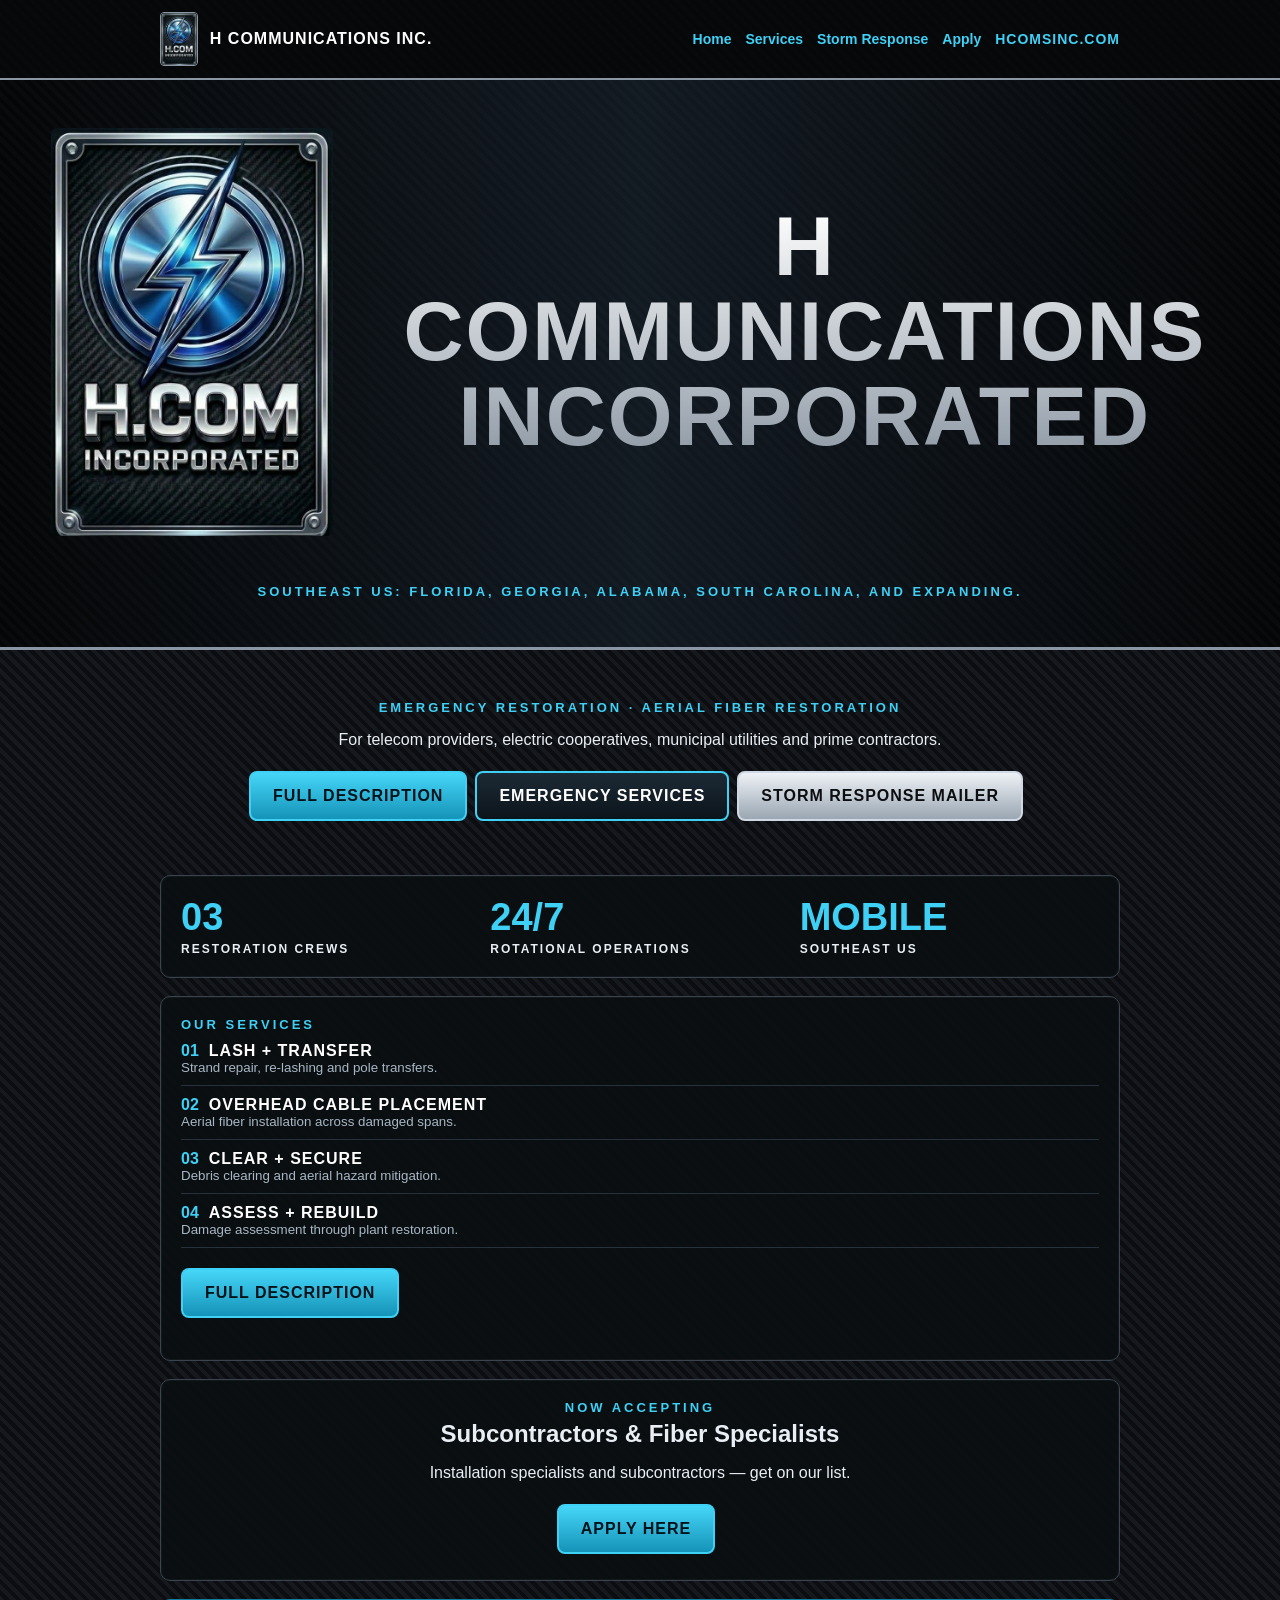
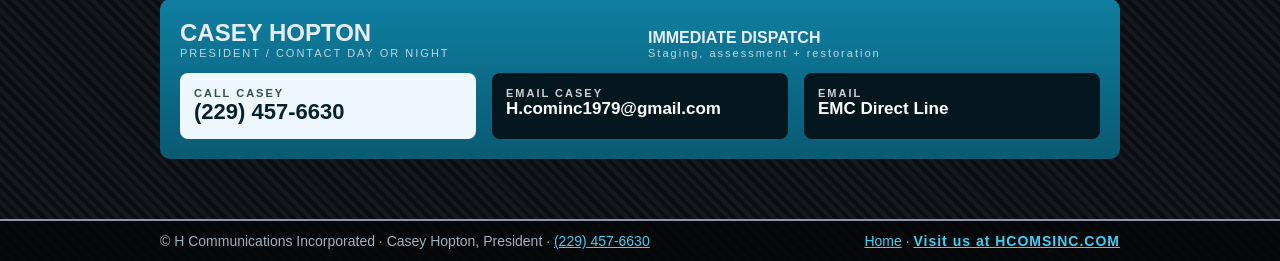
<file: index.html>
<!doctype html><html lang="en"><head><meta charset="utf-8"><meta name="format-detection" content="telephone=yes"><meta name="viewport" content="width=device-width,initial-scale=1"><title>Home | H Communications Incorporated</title><link rel="stylesheet" href="assets/style.css"></head><body>
<header class="top"><div class="wrap"><a class="brand" href="index.html"><img src="assets/logo.jpg" alt="H.COM Incorporated logo"><span>H COMMUNICATIONS INC.</span></a><nav><a href="index.html">Home</a><a href="description.html">Services</a><a href="mailer.html">Storm Response</a><a href="apply.html">Apply</a><a class="domain" href="index.html">HCOMSINC.COM</a></nav></div></header><section class="banner"><img src="assets/logo.jpg" alt="H.COM Incorporated logo"><h1>H Communications Incorporated</h1><div class="kicker">Southeast US: Florida, Georgia, Alabama, South Carolina, and expanding.</div></section><main class="wrap"><section class="hero"><div class="kicker">Emergency Restoration &middot; Aerial Fiber Restoration</div><p>For telecom providers, electric cooperatives, municipal utilities and prime contractors.</p><a class="btn primary" href="description.html">Full Description</a><a class="btn" href="description.html#storm">Emergency Services</a><a class="btn steel" href="mailer.html">Storm Response Mailer</a></section><div class="panel stats"><div><b>03</b><span>RESTORATION CREWS</span></div><div><b>24/7</b><span>ROTATIONAL OPERATIONS</span></div><div><b>MOBILE</b><span>SOUTHEAST US</span></div></div><section class="panel"><div class="kicker">Our Services</div><ol class="svc"><li><span class="num">01</span><b>LASH + TRANSFER</b><small>Strand repair, re-lashing and pole transfers.</small></li><li><span class="num">02</span><b>OVERHEAD CABLE PLACEMENT</b><small>Aerial fiber installation across damaged spans.</small></li><li><span class="num">03</span><b>CLEAR + SECURE</b><small>Debris clearing and aerial hazard mitigation.</small></li><li><span class="num">04</span><b>ASSESS + REBUILD</b><small>Damage assessment through plant restoration.</small></li></ol><p style="margin-top:14px"><a class="btn primary" href="description.html">Full Description</a></p></section><section class="panel" style="text-align:center"><div class="kicker">Now Accepting</div><h2>Subcontractors &amp; Fiber Specialists</h2><p>Installation specialists and subcontractors &mdash; get on our list.</p><a class="btn primary" href="apply.html">Apply Here</a></section><section class="contact"><div class="grid" style="align-items:end"><div><h2 style="margin:0">CASEY HOPTON</h2><small>PRESIDENT / CONTACT DAY OR NIGHT</small></div><div><b>IMMEDIATE DISPATCH</b><br><small>Staging, assessment + restoration</small></div></div><div class="grid" style="margin-top:14px"><a class="call" href="tel:+1-229-457-6630"><small>CALL CASEY</small>(229) 457-6630</a><a class="mail" href="mailto:H.cominc1979@gmail.com"><small>EMAIL CASEY</small>H.cominc1979@gmail.com</a><a class="mail" href="mailto:H.cominc1979@gmail.com"><small>EMAIL</small>EMC Direct Line</a></div></section></main><footer class="bot"><div class="wrap"><span>&copy; H Communications Incorporated &middot; Casey Hopton, President &middot; <a href="tel:+1-229-457-6630">(229) 457-6630</a></span><span><a href="index.html">Home</a> &middot; <a class="domain" href="index.html">Visit us at HCOMSINC.COM</a></span></div></footer></body></html>
</file>
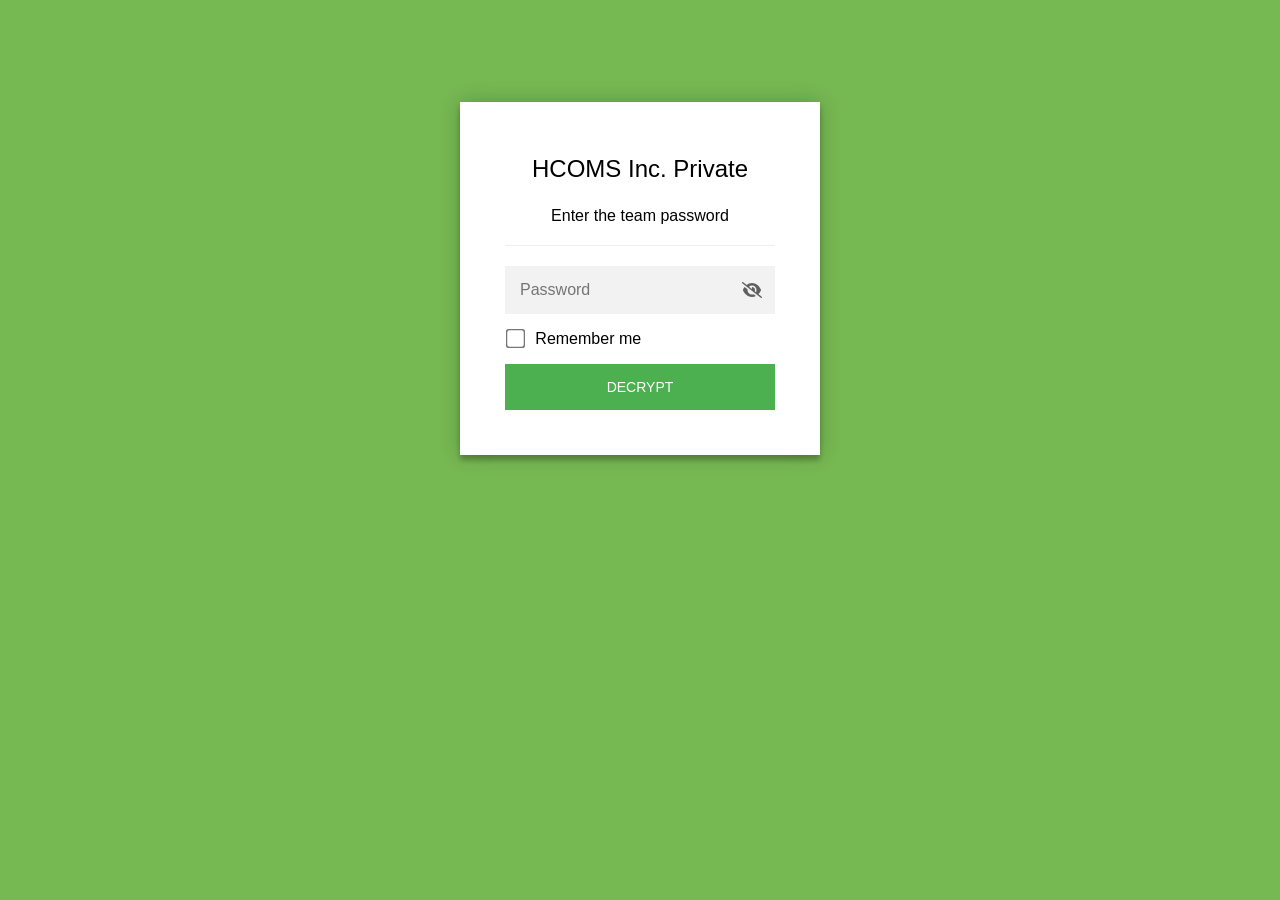
<file: capital/index.html>
<!DOCTYPE html>
<html class="staticrypt-html">
    <head>
    <meta name="robots" content="noindex,nofollow">
        <meta charset="utf-8" />
        <title>HCOMS Inc. Private</title>
        <meta name="viewport" content="width=device-width, initial-scale=1" />

        <!-- do not cache this page -->
        <meta http-equiv="cache-control" content="max-age=0" />
        <meta http-equiv="cache-control" content="no-cache" />
        <meta http-equiv="expires" content="0" />
        <meta http-equiv="expires" content="Tue, 01 Jan 1980 1:00:00 GMT" />
        <meta http-equiv="pragma" content="no-cache" />

        <style>
            .staticrypt-hr {
                margin-top: 20px;
                margin-bottom: 20px;
                border: 0;
                border-top: 1px solid #eee;
            }

            .staticrypt-page {
                width: 360px;
                padding: 8% 0 0;
                margin: auto;
                box-sizing: border-box;
            }

            .staticrypt-form {
                position: relative;
                z-index: 1;
                background: #ffffff;
                max-width: 360px;
                margin: 0 auto 100px;
                padding: 45px;
                text-align: center;
                box-shadow: 0 0 20px 0 rgba(0, 0, 0, 0.2), 0 5px 5px 0 rgba(0, 0, 0, 0.24);
            }

            .staticrypt-form input[type="password"],
            input[type="text"] {
                background: inherit;
                border: 0;
                box-sizing: border-box; /* This ensures padding is included in the total width */
                font-size: 14px;
                outline: 0;
                padding: 15px 30px 15px 15px; /* Adjust the padding to ensure there is space for the icon */
                width: 100%;
            }

            .staticrypt-password-container {
                position: relative;
                outline: 0;
                background: #f2f2f2;
                width: 100%;
                border: 0;
                margin: 0 0 15px;
                box-sizing: border-box;
            }

            .staticrypt-toggle-password-visibility {
                cursor: pointer;
                height: 20px;
                opacity: 60%;
                padding: 13px;
                position: absolute;
                right: 0;
                top: 50%;
                transform: translateY(-50%);
                width: 20px;
            }

            .staticrypt-form .staticrypt-decrypt-button {
                text-transform: uppercase;
                outline: 0;
                background: #4CAF50;
                width: 100%;
                border: 0;
                padding: 15px;
                color: #ffffff;
                font-size: 14px;
                cursor: pointer;
            }

            .staticrypt-form .staticrypt-decrypt-button:hover,
            .staticrypt-form .staticrypt-decrypt-button:active,
            .staticrypt-form .staticrypt-decrypt-button:focus {
                background: #4CAF50;
                filter: brightness(92%);
            }

            .staticrypt-html {
                height: 100%;
            }

            .staticrypt-body {
                height: 100%;
                margin: 0;
            }

            .staticrypt-content {
                height: 100%;
                margin-bottom: 1em;
                background: #76B852;
                font-family: "Arial", sans-serif;
                -webkit-font-smoothing: antialiased;
                -moz-osx-font-smoothing: grayscale;
            }

            .staticrypt-instructions {
                margin-top: -1em;
                margin-bottom: 1em;
            }

            .staticrypt-title {
                font-size: 1.5em;
            }

            label.staticrypt-remember {
                display: flex;
                align-items: center;
                margin-bottom: 1em;
            }

            .staticrypt-remember input[type="checkbox"] {
                transform: scale(1.5);
                margin-right: 1em;
            }

            .hidden {
                display: none !important;
            }

            .staticrypt-spinner-container {
                height: 100%;
                display: flex;
                align-items: center;
                justify-content: center;
            }

            .staticrypt-spinner {
                display: inline-block;
                width: 2rem;
                height: 2rem;
                vertical-align: text-bottom;
                border: 0.25em solid gray;
                border-right-color: transparent;
                border-radius: 50%;
                -webkit-animation: spinner-border 0.75s linear infinite;
                animation: spinner-border 0.75s linear infinite;
                animation-duration: 0.75s;
                animation-timing-function: linear;
                animation-delay: 0s;
                animation-iteration-count: infinite;
                animation-direction: normal;
                animation-fill-mode: none;
                animation-play-state: running;
                animation-name: spinner-border;
            }

            @keyframes spinner-border {
                100% {
                    transform: rotate(360deg);
                }
            }

            @media screen and (-webkit-min-device-pixel-ratio: 0) {
                .staticrypt-form input[type="password"],
                input[type="text"] {
                    font-size: 16px;
                }
            }
        </style>
    </head>

    <body class="staticrypt-body">
        <div id="staticrypt_loading" class="staticrypt-spinner-container">
            <div class="staticrypt-spinner"></div>
        </div>

        <div id="staticrypt_content" class="staticrypt-content hidden">
            <div class="staticrypt-page">
                <div class="staticrypt-form">
                    <div class="staticrypt-instructions">
                        <p class="staticrypt-title">HCOMS Inc. Private</p>
                        <p>Enter the team password</p>
                    </div>

                    <hr class="staticrypt-hr" />

                    <form id="staticrypt-form" action="#" method="post">
                        <div class="staticrypt-password-container">
                            <input
                                id="staticrypt-password"
                                type="password"
                                name="password"
                                placeholder="Password"
                                autofocus
                            />

                            <img
                                class="staticrypt-toggle-password-visibility"
                                alt="Show password"
                                title="Show password"
                                src="[data-uri]"
                            />
                        </div>

                        <label id="staticrypt-remember-label" class="staticrypt-remember hidden">
                            <input id="staticrypt-remember" type="checkbox" name="remember" />
                            Remember me
                        </label>

                        <input type="submit" class="staticrypt-decrypt-button" value="DECRYPT" />
                    </form>
                </div>
            </div>
        </div>

        <script>
            // these variables will be filled when generating the file - the template format is 'variable_name'
            const staticryptInitiator = ((function(){
  const exports = {};
  const cryptoEngine = ((function(){
  const exports = {};
  const { subtle } = crypto;

const IV_BITS = 16 * 8;
const HEX_BITS = 4;
const ENCRYPTION_ALGO = "AES-CBC";

/**
 * Translates between utf8 encoded hexadecimal strings
 * and Uint8Array bytes.
 */
const HexEncoder = {
    /**
     * hex string -> bytes
     * @param {string} hexString
     * @returns {Uint8Array}
     */
    parse: function (hexString) {
        if (hexString.length % 2 !== 0) throw "Invalid hexString";
        const arrayBuffer = new Uint8Array(hexString.length / 2);

        for (let i = 0; i < hexString.length; i += 2) {
            const byteValue = parseInt(hexString.substring(i, i + 2), 16);
            if (isNaN(byteValue)) {
                throw "Invalid hexString";
            }
            arrayBuffer[i / 2] = byteValue;
        }
        return arrayBuffer;
    },

    /**
     * bytes -> hex string
     * @param {Uint8Array} bytes
     * @returns {string}
     */
    stringify: function (bytes) {
        const hexBytes = [];

        for (let i = 0; i < bytes.length; ++i) {
            let byteString = bytes[i].toString(16);
            if (byteString.length < 2) {
                byteString = "0" + byteString;
            }
            hexBytes.push(byteString);
        }
        return hexBytes.join("");
    },
};

/**
 * Translates between utf8 strings and Uint8Array bytes.
 */
const UTF8Encoder = {
    parse: function (str) {
        return new TextEncoder().encode(str);
    },

    stringify: function (bytes) {
        return new TextDecoder().decode(bytes);
    },
};

/**
 * Salt and encrypt a msg with a password.
 */
async function encrypt(msg, hashedPassword) {
    // Must be 16 bytes, unpredictable, and preferably cryptographically random. However, it need not be secret.
    // https://developer.mozilla.org/en-US/docs/Web/API/SubtleCrypto/encrypt#parameters
    const iv = crypto.getRandomValues(new Uint8Array(IV_BITS / 8));

    const key = await subtle.importKey("raw", HexEncoder.parse(hashedPassword), ENCRYPTION_ALGO, false, ["encrypt"]);

    const encrypted = await subtle.encrypt(
        {
            name: ENCRYPTION_ALGO,
            iv: iv,
        },
        key,
        UTF8Encoder.parse(msg)
    );

    // iv will be 32 hex characters, we prepend it to the ciphertext for use in decryption
    return HexEncoder.stringify(iv) + HexEncoder.stringify(new Uint8Array(encrypted));
}
exports.encrypt = encrypt;

/**
 * Decrypt a salted msg using a password.
 *
 * @param {string} encryptedMsg
 * @param {string} hashedPassword
 * @returns {Promise<string>}
 */
async function decrypt(encryptedMsg, hashedPassword) {
    const ivLength = IV_BITS / HEX_BITS;
    const iv = HexEncoder.parse(encryptedMsg.substring(0, ivLength));
    const encrypted = encryptedMsg.substring(ivLength);

    const key = await subtle.importKey("raw", HexEncoder.parse(hashedPassword), ENCRYPTION_ALGO, false, ["decrypt"]);

    const outBuffer = await subtle.decrypt(
        {
            name: ENCRYPTION_ALGO,
            iv: iv,
        },
        key,
        HexEncoder.parse(encrypted)
    );

    return UTF8Encoder.stringify(new Uint8Array(outBuffer));
}
exports.decrypt = decrypt;

/**
 * Salt and hash the password so it can be stored in localStorage without opening a password reuse vulnerability.
 *
 * @param {string} password
 * @param {string} salt
 * @returns {Promise<string>}
 */
async function hashPassword(password, salt) {
    // we hash the password in multiple steps, each adding more iterations. This is because we used to allow less
    // iterations, so for backward compatibility reasons, we need to support going from that to more iterations.
    let hashedPassword = await hashLegacyRound(password, salt);

    hashedPassword = await hashSecondRound(hashedPassword, salt);

    return hashThirdRound(hashedPassword, salt);
}
exports.hashPassword = hashPassword;

/**
 * This hashes the password with 1k iterations. This is a low number, we need this function to support backwards
 * compatibility.
 *
 * @param {string} password
 * @param {string} salt
 * @returns {Promise<string>}
 */
function hashLegacyRound(password, salt) {
    return pbkdf2(password, salt, 1000, "SHA-1");
}
exports.hashLegacyRound = hashLegacyRound;

/**
 * Add a second round of iterations. This is because we used to use 1k, so for backwards compatibility with
 * remember-me/autodecrypt links, we need to support going from that to more iterations.
 *
 * @param hashedPassword
 * @param salt
 * @returns {Promise<string>}
 */
function hashSecondRound(hashedPassword, salt) {
    return pbkdf2(hashedPassword, salt, 14000, "SHA-256");
}
exports.hashSecondRound = hashSecondRound;

/**
 * Add a third round of iterations to bring total number to 600k. This is because we used to use 1k, then 15k, so for
 * backwards compatibility with remember-me/autodecrypt links, we need to support going from that to more iterations.
 *
 * @param hashedPassword
 * @param salt
 * @returns {Promise<string>}
 */
function hashThirdRound(hashedPassword, salt) {
    return pbkdf2(hashedPassword, salt, 585000, "SHA-256");
}
exports.hashThirdRound = hashThirdRound;

/**
 * Salt and hash the password so it can be stored in localStorage without opening a password reuse vulnerability.
 *
 * @param {string} password
 * @param {string} salt
 * @param {int} iterations
 * @param {string} hashAlgorithm
 * @returns {Promise<string>}
 */
async function pbkdf2(password, salt, iterations, hashAlgorithm) {
    const key = await subtle.importKey("raw", UTF8Encoder.parse(password), "PBKDF2", false, ["deriveBits"]);

    const keyBytes = await subtle.deriveBits(
        {
            name: "PBKDF2",
            hash: hashAlgorithm,
            iterations,
            salt: UTF8Encoder.parse(salt),
        },
        key,
        256
    );

    return HexEncoder.stringify(new Uint8Array(keyBytes));
}

function generateRandomSalt() {
    const bytes = crypto.getRandomValues(new Uint8Array(128 / 8));

    return HexEncoder.stringify(new Uint8Array(bytes));
}
exports.generateRandomSalt = generateRandomSalt;

async function signMessage(hashedPassword, message) {
    const key = await subtle.importKey(
        "raw",
        HexEncoder.parse(hashedPassword),
        {
            name: "HMAC",
            hash: "SHA-256",
        },
        false,
        ["sign"]
    );
    const signature = await subtle.sign("HMAC", key, UTF8Encoder.parse(message));

    return HexEncoder.stringify(new Uint8Array(signature));
}
exports.signMessage = signMessage;

function getRandomAlphanum() {
    const possibleCharacters = "abcdefghijklmnopqrstuvwxyzABCDEFGHIJKLMNOPQRSTUVWXYZ0123456789";

    let byteArray;
    let parsedInt;

    // Keep generating new random bytes until we get a value that falls
    // within a range that can be evenly divided by possibleCharacters.length
    do {
        byteArray = crypto.getRandomValues(new Uint8Array(1));
        // extract the lowest byte to get an int from 0 to 255 (probably unnecessary, since we're only generating 1 byte)
        parsedInt = byteArray[0] & 0xff;
    } while (parsedInt >= 256 - (256 % possibleCharacters.length));

    // Take the modulo of the parsed integer to get a random number between 0 and totalLength - 1
    const randomIndex = parsedInt % possibleCharacters.length;

    return possibleCharacters[randomIndex];
}

/**
 * Generate a random string of a given length.
 *
 * @param {int} length
 * @returns {string}
 */
function generateRandomString(length) {
    let randomString = "";

    for (let i = 0; i < length; i++) {
        randomString += getRandomAlphanum();
    }

    return randomString;
}
exports.generateRandomString = generateRandomString;

  return exports;
})());
const codec = ((function(){
  const exports = {};
  /**
 * Initialize the codec with the provided cryptoEngine - this return functions to encode and decode messages.
 *
 * @param cryptoEngine - the engine to use for encryption / decryption
 */
function init(cryptoEngine) {
    const exports = {};

    /**
     * Top-level function for encoding a message.
     * Includes password hashing, encryption, and signing.
     *
     * @param {string} msg
     * @param {string} password
     * @param {string} salt
     *
     * @returns {string} The encoded text
     */
    async function encode(msg, password, salt) {
        const hashedPassword = await cryptoEngine.hashPassword(password, salt);

        const encrypted = await cryptoEngine.encrypt(msg, hashedPassword);

        // we use the hashed password in the HMAC because this is effectively what will be used a password (so we can store
        // it in localStorage safely, we don't use the clear text password)
        const hmac = await cryptoEngine.signMessage(hashedPassword, encrypted);

        return hmac + encrypted;
    }
    exports.encode = encode;

    /**
     * Encode using a password that has already been hashed. This is useful to encode multiple messages in a row, that way
     * we don't need to hash the password multiple times.
     *
     * @param {string} msg
     * @param {string} hashedPassword
     *
     * @returns {string} The encoded text
     */
    async function encodeWithHashedPassword(msg, hashedPassword) {
        const encrypted = await cryptoEngine.encrypt(msg, hashedPassword);

        // we use the hashed password in the HMAC because this is effectively what will be used a password (so we can store
        // it in localStorage safely, we don't use the clear text password)
        const hmac = await cryptoEngine.signMessage(hashedPassword, encrypted);

        return hmac + encrypted;
    }
    exports.encodeWithHashedPassword = encodeWithHashedPassword;

    /**
     * Top-level function for decoding a message.
     * Includes signature check and decryption.
     *
     * @param {string} signedMsg
     * @param {string} hashedPassword
     * @param {string} salt
     * @param {int} backwardCompatibleAttempt
     * @param {string} originalPassword
     *
     * @returns {Object} {success: true, decoded: string} | {success: false, message: string}
     */
    async function decode(signedMsg, hashedPassword, salt, backwardCompatibleAttempt = 0, originalPassword = "") {
        const encryptedHMAC = signedMsg.substring(0, 64);
        const encryptedMsg = signedMsg.substring(64);
        const decryptedHMAC = await cryptoEngine.signMessage(hashedPassword, encryptedMsg);

        if (decryptedHMAC !== encryptedHMAC) {
            // we have been raising the number of iterations in the hashing algorithm multiple times, so to support the old
            // remember-me/autodecrypt links we need to try bringing the old hashes up to speed.
            originalPassword = originalPassword || hashedPassword;
            if (backwardCompatibleAttempt === 0) {
                const updatedHashedPassword = await cryptoEngine.hashThirdRound(originalPassword, salt);

                return decode(signedMsg, updatedHashedPassword, salt, backwardCompatibleAttempt + 1, originalPassword);
            }
            if (backwardCompatibleAttempt === 1) {
                let updatedHashedPassword = await cryptoEngine.hashSecondRound(originalPassword, salt);
                updatedHashedPassword = await cryptoEngine.hashThirdRound(updatedHashedPassword, salt);

                return decode(signedMsg, updatedHashedPassword, salt, backwardCompatibleAttempt + 1, originalPassword);
            }

            return { success: false, message: "Signature mismatch" };
        }

        return {
            success: true,
            decoded: await cryptoEngine.decrypt(encryptedMsg, hashedPassword),
        };
    }
    exports.decode = decode;

    return exports;
}
exports.init = init;

  return exports;
})());
const decode = codec.init(cryptoEngine).decode;

/**
 * Initialize the staticrypt module, that exposes functions callbable by the password_template.
 *
 * @param {{
 *  staticryptEncryptedMsgUniqueVariableName: string,
 *  isRememberEnabled: boolean,
 *  rememberDurationInDays: number,
 *  staticryptSaltUniqueVariableName: string,
 * }} staticryptConfig - object of data that is stored on the password_template at encryption time.
 *
 * @param {{
 *  rememberExpirationKey: string,
 *  rememberPassphraseKey: string,
 *  replaceHtmlCallback: function,
 *  clearLocalStorageCallback: function,
 * }} templateConfig - object of data that can be configured by a custom password_template.
 */
function init(staticryptConfig, templateConfig) {
    const exports = {};

    /**
     * Decrypt our encrypted page, replace the whole HTML.
     *
     * @param {string} hashedPassword
     * @returns {Promise<boolean>}
     */
    async function decryptAndReplaceHtml(hashedPassword) {
        const { staticryptEncryptedMsgUniqueVariableName, staticryptSaltUniqueVariableName } = staticryptConfig;
        const { replaceHtmlCallback } = templateConfig;

        const result = await decode(
            staticryptEncryptedMsgUniqueVariableName,
            hashedPassword,
            staticryptSaltUniqueVariableName
        );
        if (!result.success) {
            return false;
        }
        const plainHTML = result.decoded;

        // if the user configured a callback call it, otherwise just replace the whole HTML
        if (typeof replaceHtmlCallback === "function") {
            replaceHtmlCallback(plainHTML);
        } else {
            document.write(plainHTML);
            document.close();
        }

        return true;
    }

    /**
     * Attempt to decrypt the page and replace the whole HTML.
     *
     * @param {string} password
     * @param {boolean} isRememberChecked
     *
     * @returns {Promise<{isSuccessful: boolean, hashedPassword?: string}>} - we return an object, so that if we want to
     *   expose more information in the future we can do it without breaking the password_template
     */
    async function handleDecryptionOfPage(password, isRememberChecked) {
        const { staticryptSaltUniqueVariableName } = staticryptConfig;

        // decrypt and replace the whole page
        const hashedPassword = await cryptoEngine.hashPassword(password, staticryptSaltUniqueVariableName);
        return handleDecryptionOfPageFromHash(hashedPassword, isRememberChecked);
    }
    exports.handleDecryptionOfPage = handleDecryptionOfPage;

    async function handleDecryptionOfPageFromHash(hashedPassword, isRememberChecked) {
        const { isRememberEnabled, rememberDurationInDays } = staticryptConfig;
        const { rememberExpirationKey, rememberPassphraseKey } = templateConfig;

        const isDecryptionSuccessful = await decryptAndReplaceHtml(hashedPassword);

        if (!isDecryptionSuccessful) {
            return {
                isSuccessful: false,
                hashedPassword,
            };
        }

        // remember the hashedPassword and set its expiration if necessary
        if (isRememberEnabled && isRememberChecked) {
            window.localStorage.setItem(rememberPassphraseKey, hashedPassword);

            // set the expiration if the duration isn't 0 (meaning no expiration)
            if (rememberDurationInDays > 0) {
                window.localStorage.setItem(
                    rememberExpirationKey,
                    (new Date().getTime() + rememberDurationInDays * 24 * 60 * 60 * 1000).toString()
                );
            }
        }

        return {
            isSuccessful: true,
            hashedPassword,
        };
    }
    exports.handleDecryptionOfPageFromHash = handleDecryptionOfPageFromHash;

    /**
     * Clear localstorage from staticrypt related values
     */
    function clearLocalStorage() {
        const { clearLocalStorageCallback, rememberExpirationKey, rememberPassphraseKey } = templateConfig;

        if (typeof clearLocalStorageCallback === "function") {
            clearLocalStorageCallback();
        } else {
            localStorage.removeItem(rememberPassphraseKey);
            localStorage.removeItem(rememberExpirationKey);
        }
    }

    async function handleDecryptOnLoad() {
        let isSuccessful = await decryptOnLoadFromUrl();

        if (!isSuccessful) {
            isSuccessful = await decryptOnLoadFromRememberMe();
        }

        return { isSuccessful };
    }
    exports.handleDecryptOnLoad = handleDecryptOnLoad;

    /**
     * Clear storage if we are logging out
     *
     * @returns {boolean} - whether we logged out
     */
    function logoutIfNeeded() {
        const logoutKey = "staticrypt_logout";

        // handle logout through query param
        const queryParams = new URLSearchParams(window.location.search);
        if (queryParams.has(logoutKey)) {
            clearLocalStorage();
            return true;
        }

        // handle logout through URL fragment
        const hash = window.location.hash.substring(1);
        if (hash.includes(logoutKey)) {
            clearLocalStorage();
            return true;
        }

        return false;
    }

    /**
     * To be called on load: check if we want to try to decrypt and replace the HTML with the decrypted content, and
     * try to do it if needed.
     *
     * @returns {Promise<boolean>} true if we derypted and replaced the whole page, false otherwise
     */
    async function decryptOnLoadFromRememberMe() {
        const { rememberDurationInDays } = staticryptConfig;
        const { rememberExpirationKey, rememberPassphraseKey } = templateConfig;

        // if we are login out, terminate
        if (logoutIfNeeded()) {
            return false;
        }

        // if there is expiration configured, check if we're not beyond the expiration
        if (rememberDurationInDays && rememberDurationInDays > 0) {
            const expiration = localStorage.getItem(rememberExpirationKey),
                isExpired = expiration && new Date().getTime() > parseInt(expiration);

            if (isExpired) {
                clearLocalStorage();
                return false;
            }
        }

        const hashedPassword = localStorage.getItem(rememberPassphraseKey);

        if (hashedPassword) {
            // try to decrypt
            const isDecryptionSuccessful = await decryptAndReplaceHtml(hashedPassword);

            // if the decryption is unsuccessful the password might be wrong - silently clear the saved data and let
            // the user fill the password form again
            if (!isDecryptionSuccessful) {
                clearLocalStorage();
                return false;
            }

            return true;
        }

        return false;
    }

    async function decryptOnLoadFromUrl() {
        const passwordKey = "staticrypt_pwd";
        const rememberMeKey = "remember_me";

        // try to get the password from the query param (for backward compatibility - we now want to avoid this method,
        // since it sends the hashed password to the server which isn't needed)
        const queryParams = new URLSearchParams(window.location.search);
        const hashedPasswordQuery = queryParams.get(passwordKey);
        const rememberMeQuery = queryParams.get(rememberMeKey);

        const urlFragment = window.location.hash.substring(1);
        // get the password from the url fragment
        const hashedPasswordRegexMatch = urlFragment.match(new RegExp(passwordKey + "=([^&]*)"));
        const hashedPasswordFragment = hashedPasswordRegexMatch ? hashedPasswordRegexMatch[1] : null;
        const rememberMeFragment = urlFragment.includes(rememberMeKey);

        const hashedPassword = hashedPasswordFragment || hashedPasswordQuery;
        const rememberMe = rememberMeFragment || rememberMeQuery;

        if (hashedPassword) {
            return handleDecryptionOfPageFromHash(hashedPassword, rememberMe);
        }

        return false;
    }

    return exports;
}
exports.init = init;

  return exports;
})());
            const templateError = "Bad password!",
                templateToggleAltShow = "Show password",
                templateToggleAltHide = "Hide password",
                isRememberEnabled = true,
                staticryptConfig = {"staticryptEncryptedMsgUniqueVariableName":"[base64]","isRememberEnabled":true,"rememberDurationInDays":30,"staticryptSaltUniqueVariableName":"8ad87795406707ebfc061636c4b4eaf3"};

            // you can edit these values to customize some of the behavior of StatiCrypt
            const templateConfig = {
                rememberExpirationKey: "staticrypt_expiration",
                rememberPassphraseKey: "staticrypt_passphrase",
                replaceHtmlCallback: null,
                clearLocalStorageCallback: null,
            };

            // init the staticrypt engine
            const staticrypt = staticryptInitiator.init(staticryptConfig, templateConfig);

            // try to automatically decrypt on load if there is a saved password
            window.onload = async function () {
                const { isSuccessful } = await staticrypt.handleDecryptOnLoad();

                // if we didn't decrypt anything on load, show the password prompt. Otherwise the content has already been
                // replaced, no need to do anything
                if (!isSuccessful) {
                    // hide loading screen
                    document.getElementById("staticrypt_loading").classList.add("hidden");
                    document.getElementById("staticrypt_content").classList.remove("hidden");
                    document.getElementById("staticrypt-password").focus();

                    // show the remember me checkbox
                    if (isRememberEnabled) {
                        document.getElementById("staticrypt-remember-label").classList.remove("hidden");
                    }
                }
            };

            // toggle password visibility
            const toggleIcon = document.querySelector(".staticrypt-toggle-password-visibility");
            // these two icons are coming from FontAwesome
            const imgSrcEyeClosed =
                "[data-uri]";
            const imgSrcEyeOpened =
                "[data-uri]";
            toggleIcon.addEventListener("click", function () {
                const passwordInput = document.getElementById("staticrypt-password");
                if (passwordInput.type === "password") {
                    passwordInput.type = "text";
                    toggleIcon.src = imgSrcEyeOpened;
                    toggleIcon.alt = templateToggleAltHide;
                    toggleIcon.title = templateToggleAltHide;
                } else {
                    passwordInput.type = "password";
                    toggleIcon.src = imgSrcEyeClosed;
                    toggleIcon.alt = templateToggleAltShow;
                    toggleIcon.title = templateToggleAltShow;
                }
            });

            // handle password form submission
            document.getElementById("staticrypt-form").addEventListener("submit", async function (e) {
                e.preventDefault();

                const password = document.getElementById("staticrypt-password").value,
                    isRememberChecked = document.getElementById("staticrypt-remember").checked;

                const { isSuccessful } = await staticrypt.handleDecryptionOfPage(password, isRememberChecked);

                if (!isSuccessful) {
                    alert(templateError);
                }
            });
        </script>
    </body>
</html>
</file>
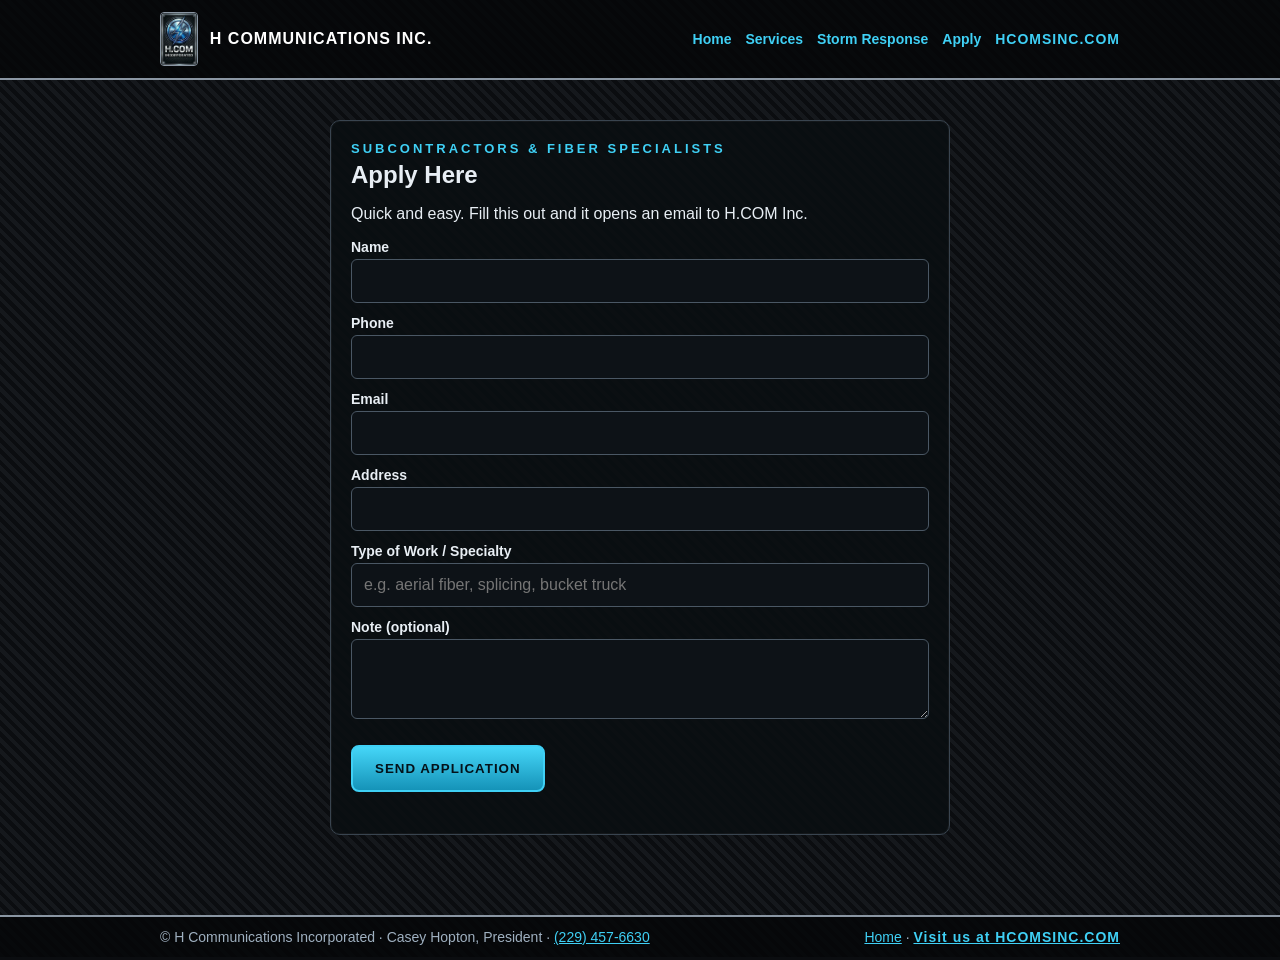
<file: apply.html>
<!doctype html><html lang="en"><head><meta charset="utf-8"><meta name="format-detection" content="telephone=yes"><meta name="viewport" content="width=device-width,initial-scale=1"><title>Apply | H Communications Incorporated</title><link rel="stylesheet" href="assets/style.css"></head><body>
<header class="top"><div class="wrap"><a class="brand" href="index.html"><img src="assets/logo.jpg" alt="H.COM Incorporated logo"><span>H COMMUNICATIONS INC.</span></a><nav><a href="index.html">Home</a><a href="description.html">Services</a><a href="mailer.html">Storm Response</a><a href="apply.html">Apply</a><a class="domain" href="index.html">HCOMSINC.COM</a></nav></div></header><main class="wrap"><section class="panel" style="max-width:620px;margin:20px auto"><div class="kicker">Subcontractors &amp; Fiber Specialists</div><h1>Apply Here</h1><p>Quick and easy. Fill this out and it opens an email to H.COM Inc.</p><form id="f"><label>Name</label><input name="name" required><label>Phone</label><input name="phone" type="tel" required><label>Email</label><input name="email" type="email"><label>Address</label><input name="address"><label>Type of Work / Specialty</label><input name="type" placeholder="e.g. aerial fiber, splicing, bucket truck"><label>Note (optional)</label><textarea name="note" rows="3"></textarea><p><button class="btn primary" type="submit">Send Application</button></p></form></section><script>document.getElementById("f").onsubmit=function(e){e.preventDefault();var d=new FormData(this),b="";d.forEach(function(v,k){b+=k.charAt(0).toUpperCase()+k.slice(1)+": "+v+"\n"});location.href="mailto:H.cominc1979@gmail.com?subject="+encodeURIComponent("Subcontractor Application - "+d.get("name"))+"&body="+encodeURIComponent(b)}</script></main><footer class="bot"><div class="wrap"><span>&copy; H Communications Incorporated &middot; Casey Hopton, President &middot; <a href="tel:+1-229-457-6630">(229) 457-6630</a></span><span><a href="index.html">Home</a> &middot; <a class="domain" href="index.html">Visit us at HCOMSINC.COM</a></span></div></footer></body></html>
</file>
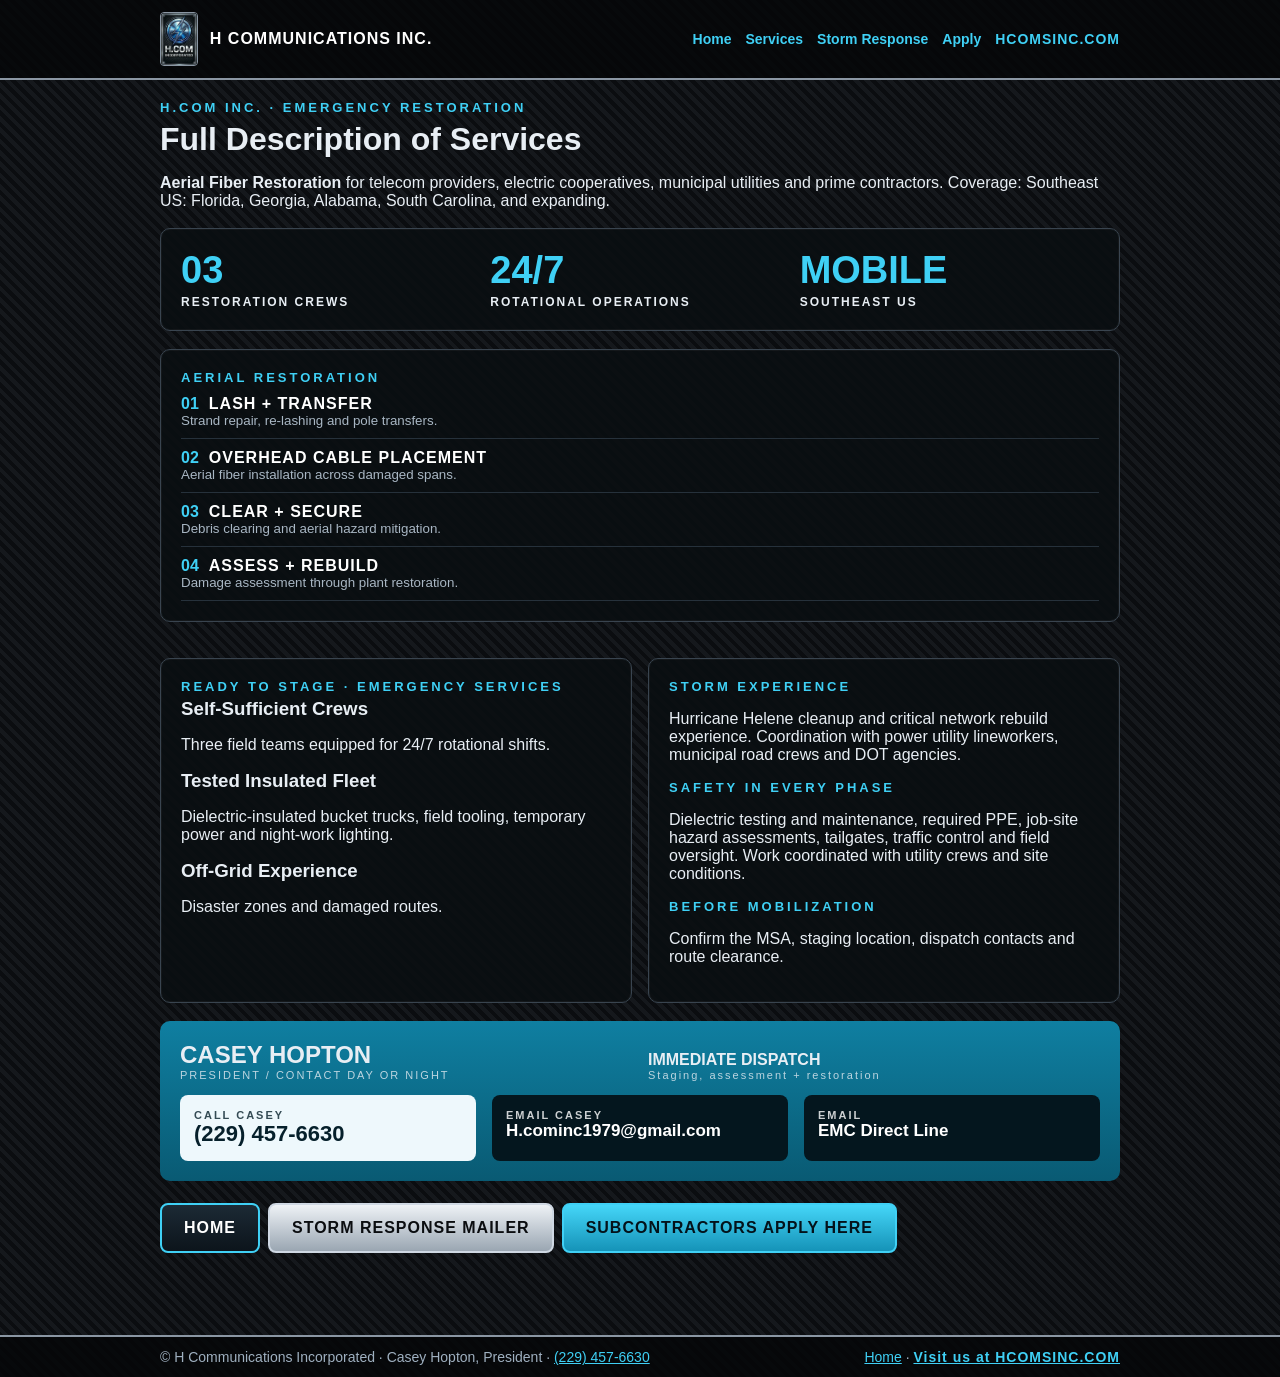
<file: description.html>
<!doctype html><html lang="en"><head><meta charset="utf-8"><meta name="format-detection" content="telephone=yes"><meta name="viewport" content="width=device-width,initial-scale=1"><title>Full Description | H Communications Incorporated</title><link rel="stylesheet" href="assets/style.css"></head><body>
<header class="top"><div class="wrap"><a class="brand" href="index.html"><img src="assets/logo.jpg" alt="H.COM Incorporated logo"><span>H COMMUNICATIONS INC.</span></a><nav><a href="index.html">Home</a><a href="description.html">Services</a><a href="mailer.html">Storm Response</a><a href="apply.html">Apply</a><a class="domain" href="index.html">HCOMSINC.COM</a></nav></div></header><main class="wrap"><div class="kicker">H.COM Inc. &middot; Emergency Restoration</div><h1>Full Description of Services</h1><p><b>Aerial Fiber Restoration</b> for telecom providers, electric cooperatives, municipal utilities and prime contractors. Coverage: Southeast US: Florida, Georgia, Alabama, South Carolina, and expanding.</p><div class="panel stats"><div><b>03</b><span>RESTORATION CREWS</span></div><div><b>24/7</b><span>ROTATIONAL OPERATIONS</span></div><div><b>MOBILE</b><span>SOUTHEAST US</span></div></div><section class="panel"><div class="kicker">Aerial Restoration</div><ol class="svc"><li><span class="num">01</span><b>LASH + TRANSFER</b><small>Strand repair, re-lashing and pole transfers.</small></li><li><span class="num">02</span><b>OVERHEAD CABLE PLACEMENT</b><small>Aerial fiber installation across damaged spans.</small></li><li><span class="num">03</span><b>CLEAR + SECURE</b><small>Debris clearing and aerial hazard mitigation.</small></li><li><span class="num">04</span><b>ASSESS + REBUILD</b><small>Damage assessment through plant restoration.</small></li></ol></section><div class="grid"><section class="panel" id="storm"><div class="kicker">Ready to Stage &middot; Emergency Services</div><h3>Self-Sufficient Crews</h3><p>Three field teams equipped for 24/7 rotational shifts.</p><h3>Tested Insulated Fleet</h3><p>Dielectric-insulated bucket trucks, field tooling, temporary power and night-work lighting.</p><h3>Off-Grid Experience</h3><p>Disaster zones and damaged routes.</p></section><section class="panel"><div class="kicker">Storm Experience</div><p>Hurricane Helene cleanup and critical network rebuild experience. Coordination with power utility lineworkers, municipal road crews and DOT agencies.</p><div class="kicker" style="margin-top:16px">Safety in Every Phase</div><p>Dielectric testing and maintenance, required PPE, job-site hazard assessments, tailgates, traffic control and field oversight. Work coordinated with utility crews and site conditions.</p><div class="kicker" style="margin-top:16px">Before Mobilization</div><p>Confirm the MSA, staging location, dispatch contacts and route clearance.</p></section></div><section class="contact"><div class="grid" style="align-items:end"><div><h2 style="margin:0">CASEY HOPTON</h2><small>PRESIDENT / CONTACT DAY OR NIGHT</small></div><div><b>IMMEDIATE DISPATCH</b><br><small>Staging, assessment + restoration</small></div></div><div class="grid" style="margin-top:14px"><a class="call" href="tel:+1-229-457-6630"><small>CALL CASEY</small>(229) 457-6630</a><a class="mail" href="mailto:H.cominc1979@gmail.com"><small>EMAIL CASEY</small>H.cominc1979@gmail.com</a><a class="mail" href="mailto:H.cominc1979@gmail.com"><small>EMAIL</small>EMC Direct Line</a></div></section><p><a class="btn" href="index.html">Home</a><a class="btn steel" href="mailer.html">Storm Response Mailer</a><a class="btn primary" href="apply.html">Subcontractors Apply Here</a></p></main><footer class="bot"><div class="wrap"><span>&copy; H Communications Incorporated &middot; Casey Hopton, President &middot; <a href="tel:+1-229-457-6630">(229) 457-6630</a></span><span><a href="index.html">Home</a> &middot; <a class="domain" href="index.html">Visit us at HCOMSINC.COM</a></span></div></footer></body></html>
</file>
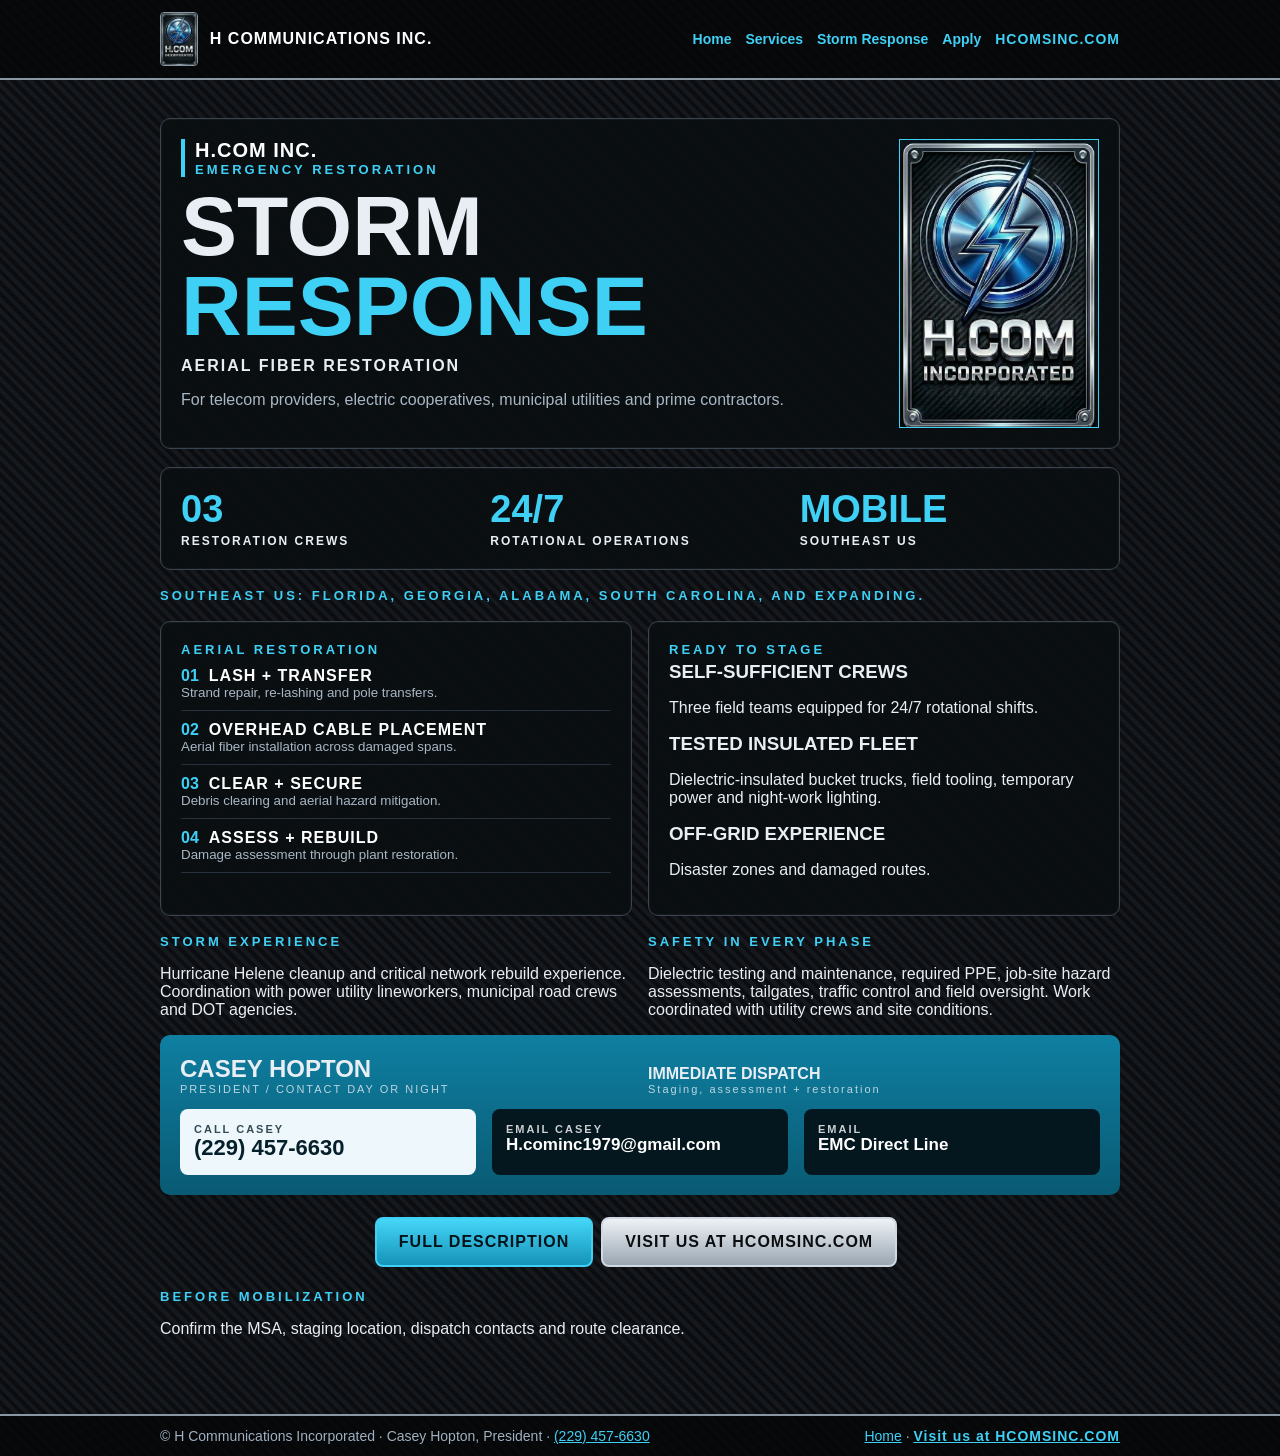
<file: mailer.html>
<!doctype html><html lang="en"><head><meta charset="utf-8"><meta name="format-detection" content="telephone=yes"><meta name="viewport" content="width=device-width,initial-scale=1"><title>Storm Response | H Communications Incorporated</title><link rel="stylesheet" href="assets/style.css"></head><body>
<header class="top"><div class="wrap"><a class="brand" href="index.html"><img src="assets/logo.jpg" alt="H.COM Incorporated logo"><span>H COMMUNICATIONS INC.</span></a><nav><a href="index.html">Home</a><a href="description.html">Services</a><a href="mailer.html">Storm Response</a><a href="apply.html">Apply</a><a class="domain" href="index.html">HCOMSINC.COM</a></nav></div></header><main class="wrap"><section class="panel"><div class="mailer-head"><div><div class="kicker" style="border-left:4px solid var(--cyan);padding-left:10px"><span style="color:#fff;font-size:20px;letter-spacing:1px">H.COM INC.</span><br>EMERGENCY RESTORATION</div><div class="big">STORM<br><em>RESPONSE</em></div><b style="letter-spacing:2px">AERIAL FIBER RESTORATION</b><p style="color:#a9b7c4">For telecom providers, electric cooperatives, municipal utilities and prime contractors.</p></div><img src="assets/logo.jpg" alt="H.COM Incorporated logo"></div></section><div class="panel stats"><div><b>03</b><span>RESTORATION CREWS</span></div><div><b>24/7</b><span>ROTATIONAL OPERATIONS</span></div><div><b>MOBILE</b><span>SOUTHEAST US</span></div></div><div class="kicker">Southeast US: Florida, Georgia, Alabama, South Carolina, and expanding.</div><div class="grid"><section class="panel"><div class="kicker">Aerial Restoration</div><ol class="svc"><li><span class="num">01</span><b>LASH + TRANSFER</b><small>Strand repair, re-lashing and pole transfers.</small></li><li><span class="num">02</span><b>OVERHEAD CABLE PLACEMENT</b><small>Aerial fiber installation across damaged spans.</small></li><li><span class="num">03</span><b>CLEAR + SECURE</b><small>Debris clearing and aerial hazard mitigation.</small></li><li><span class="num">04</span><b>ASSESS + REBUILD</b><small>Damage assessment through plant restoration.</small></li></ol></section><section class="panel"><div class="kicker">Ready to Stage</div><h3>SELF-SUFFICIENT CREWS</h3><p>Three field teams equipped for 24/7 rotational shifts.</p><h3>TESTED INSULATED FLEET</h3><p>Dielectric-insulated bucket trucks, field tooling, temporary power and night-work lighting.</p><h3>OFF-GRID EXPERIENCE</h3><p>Disaster zones and damaged routes.</p></section></div><div class="grid"><div><div class="kicker">Storm Experience</div><p>Hurricane Helene cleanup and critical network rebuild experience. Coordination with power utility lineworkers, municipal road crews and DOT agencies.</p></div><div><div class="kicker">Safety in Every Phase</div><p>Dielectric testing and maintenance, required PPE, job-site hazard assessments, tailgates, traffic control and field oversight. Work coordinated with utility crews and site conditions.</p></div></div><section class="contact"><div class="grid" style="align-items:end"><div><h2 style="margin:0">CASEY HOPTON</h2><small>PRESIDENT / CONTACT DAY OR NIGHT</small></div><div><b>IMMEDIATE DISPATCH</b><br><small>Staging, assessment + restoration</small></div></div><div class="grid" style="margin-top:14px"><a class="call" href="tel:+1-229-457-6630"><small>CALL CASEY</small>(229) 457-6630</a><a class="mail" href="mailto:H.cominc1979@gmail.com"><small>EMAIL CASEY</small>H.cominc1979@gmail.com</a><a class="mail" href="mailto:H.cominc1979@gmail.com"><small>EMAIL</small>EMC Direct Line</a></div></section><p style="text-align:center"><a class="btn primary" href="description.html">Full Description</a><a class="btn steel" href="index.html">Visit us at HCOMSINC.com</a></p><div class="kicker">Before Mobilization</div><p>Confirm the MSA, staging location, dispatch contacts and route clearance.</p></main><footer class="bot"><div class="wrap"><span>&copy; H Communications Incorporated &middot; Casey Hopton, President &middot; <a href="tel:+1-229-457-6630">(229) 457-6630</a></span><span><a href="index.html">Home</a> &middot; <a class="domain" href="index.html">Visit us at HCOMSINC.COM</a></span></div></footer></body></html>
</file>
<file: assets/style.css>
:root{--cyan:#3fd0f5;--steel:#cfd8e3;--bg:#07090c}
*{box-sizing:border-box}
body{margin:0;font-family:"Segoe UI",Roboto,Arial,sans-serif;color:#e8eef4;background-color:#0b0d10;
background-image:repeating-linear-gradient(45deg,#15181c 0 4px,#0b0d10 4px 8px),repeating-linear-gradient(-45deg,rgba(255,255,255,.03) 0 4px,transparent 4px 8px);background-blend-mode:normal}
a{color:var(--cyan)}
.wrap{max-width:1000px;margin:0 auto;padding:20px}
header.top,footer.bot{background:rgba(5,7,9,.85);border-bottom:2px solid #8a96a3;}
footer.bot{border-top:2px solid #8a96a3;border-bottom:0;margin-top:40px;font-size:14px;color:#9fb0c0}
header.top .wrap,footer.bot .wrap{display:flex;align-items:center;justify-content:space-between;gap:12px;flex-wrap:wrap;padding:12px 20px}
.brand{display:flex;align-items:center;gap:12px;text-decoration:none;color:#fff;font-weight:800;letter-spacing:1px}
.brand img{height:54px;border:1px solid #8a96a3;border-radius:4px}
nav a{margin-left:14px;text-decoration:none;font-weight:600;font-size:14px}
.domain{font-weight:700;letter-spacing:1px}
.panel{background:rgba(10,14,18,.88);border:1px solid #39444f;border-radius:10px;padding:20px;margin:18px 0;box-shadow:inset 0 0 0 1px rgba(255,255,255,.04)}
h1,h2,h3{margin:.2em 0}
.kicker{color:var(--cyan);letter-spacing:3px;font-size:13px;font-weight:700;text-transform:uppercase}
.btn{display:inline-block;padding:14px 22px;border-radius:8px;font-weight:800;text-decoration:none;letter-spacing:1px;text-transform:uppercase;margin:6px 8px 6px 0;border:2px solid var(--cyan);color:#fff;background:linear-gradient(#1c2a35,#0c141b)}
.btn.primary{background:linear-gradient(#45d6f8,#1593b8);color:#04121a}
.btn.steel{background:linear-gradient(#eef2f6,#9aa6b2);color:#0b0d10;border-color:#cfd8e3}
.grid{display:grid;grid-template-columns:repeat(auto-fit,minmax(260px,1fr));gap:16px}
.stats{display:grid;grid-template-columns:repeat(3,1fr);gap:10px;text-align:left}
.stats b{font-size:38px;color:var(--cyan);display:block}
.stats span{font-size:12px;letter-spacing:2px;font-weight:700}
ol.svc{list-style:none;padding:0;margin:0}
ol.svc li{padding:10px 0;border-bottom:1px solid #26313b}
ol.svc li b{color:#fff;letter-spacing:1px}
ol.svc li small{display:block;color:#a9b7c4}
.num{color:var(--cyan);font-weight:800;margin-right:10px}
.hero{text-align:center;padding:30px 10px}
.hero img{width:min(320px,70%);border-radius:6px}
.hero h1{font-size:clamp(28px,5vw,52px);letter-spacing:2px;background:linear-gradient(#ffffff,#8f9aa6);-webkit-background-clip:text;color:transparent;text-transform:uppercase}
.contact{background:linear-gradient(#0f7fa1,#095a73);border-radius:10px;padding:20px}
.contact .grid a{display:block;padding:14px;border-radius:8px;text-decoration:none;font-size:22px;font-weight:800}
.call{background:#eef8fc;color:#06202b}.mail{background:#04161e;color:#fff;font-size:17px!important;word-break:break-all}
.contact small{display:block;font-size:11px;letter-spacing:2px;color:inherit;opacity:.8}
form label{display:block;margin:12px 0 4px;font-weight:700;font-size:14px}
form input,form select,form textarea{width:100%;padding:12px;border-radius:6px;border:1px solid #4a5764;background:#0d1217;color:#fff;font-size:16px}
.todo{background:#5a3b00;color:#ffd77a;padding:2px 6px;border-radius:4px;font-size:12px}
@media(max-width:640px){.stats{grid-template-columns:1fr}nav a{margin:0 10px 0 0}}
/* mailer */
.mailer-head{display:flex;justify-content:space-between;gap:20px;align-items:flex-start;flex-wrap:wrap}
.mailer-head img{width:200px;border:1px solid var(--cyan)}
.big{font-size:clamp(44px,9vw,84px);font-weight:900;line-height:.95;margin:10px 0}
.big em{color:var(--cyan);font-style:normal}
.banner{width:100%;margin:0;padding:clamp(20px,4vw,48px) 4vw;display:flex;align-items:center;justify-content:center;gap:clamp(16px,4vw,48px);flex-wrap:wrap;text-align:center;background:linear-gradient(90deg,rgba(0,0,0,.6),rgba(20,30,40,.7),rgba(0,0,0,.6));border-bottom:3px solid #8a96a3}
.banner img{width:clamp(180px,22vw,300px);border-radius:6px}
.banner h1{flex:1 1 400px;font-size:clamp(34px,6.5vw,92px);line-height:1.02;letter-spacing:2px;text-transform:uppercase;background:linear-gradient(#fff,#8f9aa6);-webkit-background-clip:text;color:transparent;margin:0}
.banner .kicker{flex-basis:100%}
</file>
